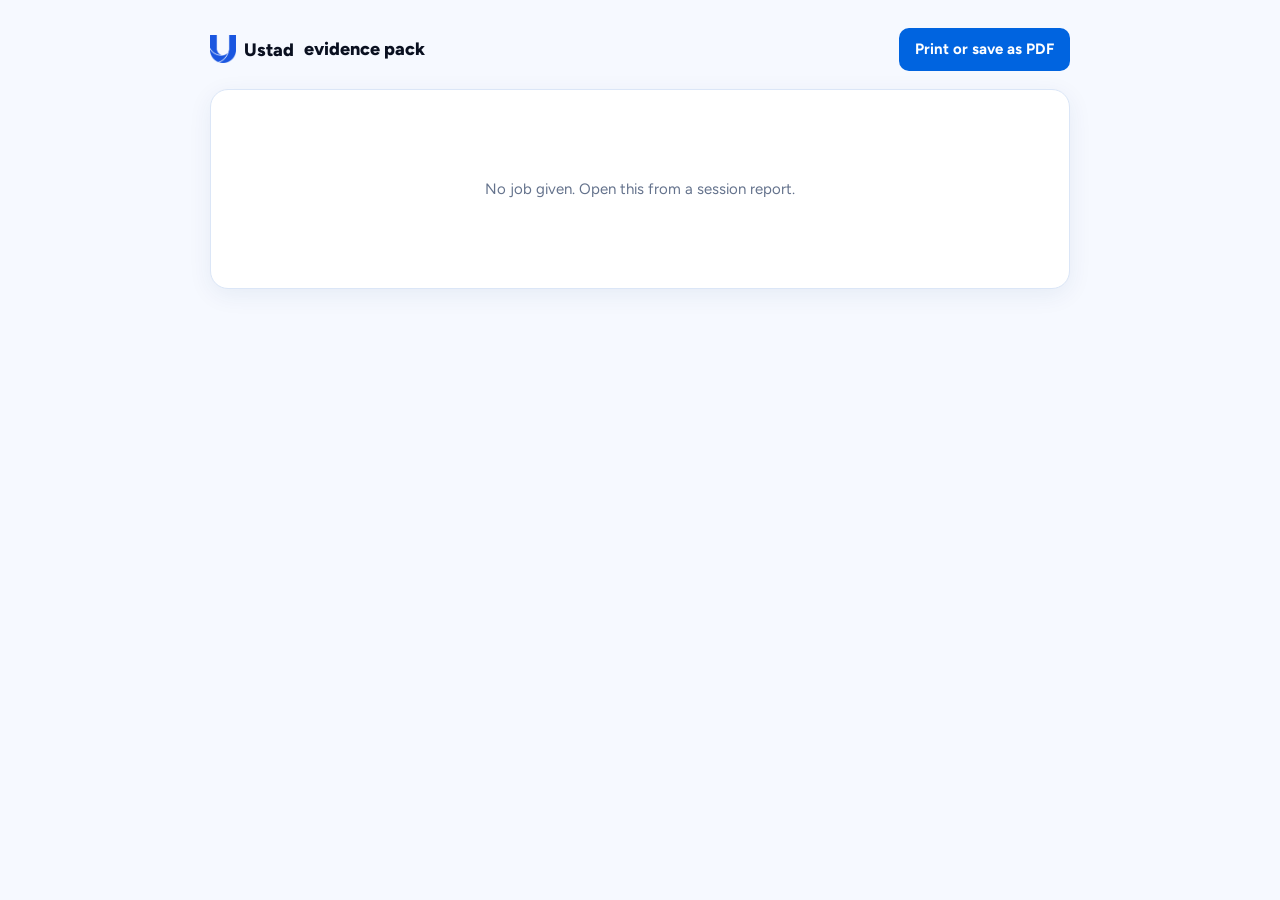
<file: web/evidence.html>
<!doctype html>
<html lang="en">
<head>
<meta charset="utf-8" />
<meta name="viewport" content="width=device-width, initial-scale=1" />
<title>Ustad · Evidence pack</title>
<link rel="icon" href="data:image/svg+xml,%3Csvg xmlns='http://www.w3.org/2000/svg' viewBox='0 0 32 32'%3E%3Crect width='32' height='32' rx='8' fill='%230064E0'/%3E%3Ctext x='16' y='23' font-size='19' text-anchor='middle' fill='white' font-family='sans-serif' font-weight='800'%3EU%3C/text%3E%3C/svg%3E" />
<link rel="preconnect" href="https://fonts.googleapis.com" />
<link rel="preconnect" href="https://fonts.gstatic.com" crossorigin />
<link href="https://fonts.googleapis.com/css2?family=Figtree:wght@400;500;600;700;800&display=swap" rel="stylesheet" />
<style>
  :root{
    --blue:#0064e0; --ink:#0a1020; --ink-soft:#33405c; --muted:#64728c; --line:#dbe6f7;
    --cloud:#f6f9ff; --ok:#12a06a; --bad:#e5484d; --warn:#e8900a; --gold:#c98a00;
  }
  *{box-sizing:border-box}
  body{margin:0;background:var(--cloud);color:var(--ink);font:15px/1.5 "Figtree",-apple-system,BlinkMacSystemFont,"Segoe UI",Roboto,sans-serif;-webkit-font-smoothing:antialiased}
  .page{max-width:900px;margin:0 auto;padding:28px 20px 60px}
  .toolbar{display:flex;justify-content:space-between;align-items:center;gap:12px;margin-bottom:18px}
  .brand{display:flex;align-items:center;gap:10px;font-weight:800;font-size:18px}
  .brand i{display:inline-grid;place-items:center;width:28px;height:28px;border-radius:8px;background:var(--blue);color:#fff;font-style:normal;font-size:16px}
  button.print{font:inherit;font-weight:700;padding:10px 16px;border-radius:10px;border:none;background:var(--blue);color:#fff;cursor:pointer}
  .sheet{background:#fff;border:1px solid var(--line);border-radius:18px;padding:28px;box-shadow:0 6px 24px rgba(10,50,120,.07)}
  h1{margin:0 0 4px;font-size:26px;letter-spacing:-.02em}
  .sub{color:var(--muted);font-size:14px}
  .facts{display:grid;grid-template-columns:repeat(auto-fit,minmax(170px,1fr));gap:10px 18px;margin:20px 0;padding:16px 0;border-top:1px solid var(--line);border-bottom:1px solid var(--line)}
  .facts div{font-size:13px;color:var(--muted)}
  .facts b{display:block;color:var(--ink);font-size:15px;font-weight:600}
  .outcome{display:inline-block;padding:4px 12px;border-radius:999px;font-weight:700;font-size:13px}
  .outcome.ok{background:#eafaf2;color:var(--ok)} .outcome.warn{background:#fdf4e3;color:var(--warn)} .outcome.bad{background:#fdecec;color:var(--bad)}
  .kpis{display:grid;grid-template-columns:repeat(auto-fit,minmax(120px,1fr));gap:10px;margin-bottom:24px}
  .kpi{border:1px solid var(--line);border-radius:12px;padding:12px 14px}
  .kpi b{display:block;font-size:24px;font-weight:800;font-variant-numeric:tabular-nums}
  .kpi span{font-size:12px;color:var(--muted)}
  .step{display:grid;grid-template-columns:1fr 240px;gap:18px;padding:18px 0;border-top:1px solid var(--line);break-inside:avoid}
  .step h3{margin:0 0 6px;font-size:16px;display:flex;align-items:center;gap:8px;flex-wrap:wrap}
  .pill{font-size:11.5px;font-weight:700;padding:3px 9px;border-radius:999px;border:1px solid var(--line)}
  .pill.pass,.pill.confirmed{color:var(--ok);border-color:#bfe6d4;background:#eafaf2}
  .pill.inferred{color:var(--blue);border-color:#c4dcff;background:#eef5ff}
  .pill.skipped,.pill.not-reached{color:var(--muted);background:#f3f5f9}
  .pill.fail{color:var(--bad);border-color:#f6c9cb;background:#fdecec}
  .kv{font-size:13px;color:var(--ink-soft);margin:3px 0}
  .kv b{color:var(--ink);font-weight:600}
  ol.trail{margin:8px 0 0;padding-left:18px;font-size:13px;color:var(--ink-soft)}
  ol.trail li{margin:3px 0}
  ol.trail .t{color:var(--muted);font-variant-numeric:tabular-nums}
  .qa{margin-top:8px;padding:8px 10px;border-radius:10px;background:#fff8e6;border:1px solid #f3dfa6;font-size:13px}
  .photo{position:relative;line-height:0;border-radius:12px;overflow:hidden;border:1px solid var(--line);background:#000}
  .photo img{width:100%;height:auto;display:block}
  .photo .box{position:absolute;border:3px solid #3b82ff;border-radius:6px}
  .photo.fail .box{border-color:var(--bad)}
  .nophoto{height:150px;border:1px dashed var(--line);border-radius:12px;display:grid;place-items:center;color:var(--muted);font-size:12px;text-align:center;padding:10px}
  .cap{font-size:11.5px;color:var(--muted);margin-top:6px;line-height:1.4}
  .how{margin-top:26px;padding-top:16px;border-top:1px solid var(--line);font-size:12.5px;color:var(--muted)}
  .how b{color:var(--ink-soft)}
  .second{margin-top:22px;padding:16px 18px;border:1px solid var(--line);border-radius:14px;background:#f8fbff;break-inside:avoid}
  .second h2{margin:0 0 4px;font-size:16px}
  .second p{margin:4px 0;font-size:13px;color:var(--ink-soft)}
  .second ul{margin:10px 0 0;padding:0;list-style:none;font-size:13px}
  .second li{padding:7px 0;border-top:1px solid var(--line)}
  .second .tag{font-weight:700}.second .tag.same{color:var(--ok)}.second .tag.diff{color:var(--warn)}.second .tag.err{color:var(--bad)}
  .second button{margin-top:10px;font:inherit;font-weight:700;min-height:44px;padding:10px 16px;border-radius:10px;border:1px solid var(--blue);background:#fff;color:var(--blue);cursor:pointer}
  .second button:disabled{opacity:.55;cursor:default}
  .empty{padding:60px 20px;text-align:center;color:var(--muted)}
  @media(max-width:640px){.step{grid-template-columns:1fr}.sheet{padding:18px}}
  @media print{
    body{background:#fff}.toolbar,.second button{display:none}.page{padding:0;max-width:none}
    .sheet{border:none;box-shadow:none;padding:0}
  }
</style>
</head>
<body>
<div class="page">
  <div class="toolbar">
    <div class="brand"><a href="/" aria-label="Back to the Ustad home page" style="color:inherit;text-decoration:none"><img src="assets/logo-blue.png" alt="" style="height:28px;width:auto;vertical-align:-7px;margin-right:8px" />Ustad</a> evidence pack</div>
    <button class="print" onclick="window.print()">Print or save as PDF</button>
  </div>
  <div class="sheet" id="sheet"><div class="empty">Loading…</div></div>
</div>
<script>
// Signed out: go and sign in, rather than show an empty page.
(function () {
  const raw = window.fetch.bind(window);
  window.fetch = async (...a) => {
    const r = await raw(...a);
    if (r.status === 401 && String(a[0]).startsWith('/api/') && !(a[1] && a[1].headers && a[1].headers['X-Supervisor-Token'])) {
      const body = await r.clone().json().catch(() => ({}));
      if (body.detail === 'sign_in') location.replace('/?signin=' + encodeURIComponent(location.pathname + location.search));
    }
    return r;
  };
})();
</script>
<script>
'use strict';
const esc = (s) => String(s == null ? '' : s).replace(/[&<>"']/g,
  (c) => ({ '&': '&amp;', '<': '&lt;', '>': '&gt;', '"': '&quot;', "'": '&#39;' }[c]));
const when = (ts) => ts ? new Date(ts * 1000).toLocaleString() : 'n/a';
const clock = (ts) => ts ? new Date(ts * 1000).toLocaleTimeString() : '';
const dur = (s) => { s = Math.max(0, Math.round(s)); return `${Math.floor(s / 60)} min ${s % 60} s`; };
const VERB = { pass: 'Verified', confirmed: 'Confirmed by operator', inferred: 'Credited from a later view',
  skipped: 'Skipped', fail: 'Error caught', retry: 'Asked for a better view', asked: 'Question',
  help: 'Supervisor requested', notice: 'Notice' };
const OUTCOME = { completed: ['Completed', 'ok'], completed_with_skips: ['Completed with skips', 'warn'],
  aborted: ['Stopped before the end', 'bad'] };

/* The SAM box on the evidence photo, positioned in percent of the image. */
function photo(e) {
  if (!e || !e.evidence_path) return '<div class="nophoto">No photo for this step<br>(confirmed by voice, skipped, or not reached)</div>';
  const d = (e.detections || []).reduce((a, b) => (!a || (b.confidence || 0) > (a.confidence || 0) ? b : a), null);
  const box = d && d.img_w ? `<span class="box" style="left:${d.x1 / d.img_w * 100}%;top:${d.y1 / d.img_h * 100}%;width:${(d.x2 - d.x1) / d.img_w * 100}%;height:${(d.y2 - d.y1) / d.img_h * 100}%"></span>` : '';
  return `<div class="photo ${esc(e.verdict)}"><img src="/${esc(e.evidence_path)}" alt="Evidence photo">${box}</div>
    <div class="cap">${esc(VERB[e.verdict] || e.verdict)} at ${esc(clock(e.created_at))}${d ? ', part located by SAM 3.1' : ''}</div>`;
}

async function load() {
  const sid = new URLSearchParams(location.search).get('s');
  const sheet = document.getElementById('sheet');
  if (!sid) { sheet.innerHTML = '<div class="empty">No job given. Open this from a session report.</div>'; return; }
  const r = await fetch('/api/sessions/' + encodeURIComponent(sid) + '/pack');
  if (!r.ok) { sheet.innerHTML = '<div class="empty">This job could not be found.</div>'; return; }
  const data = await r.json();
  const s = data.session, p = data.procedure, events = data.events || [];
  document.title = `Evidence: ${p.title}`;

  const by = {};
  events.forEach((e) => (by[e.step_index] = by[e.step_index] || []).push(e));
  const DONE = ['pass', 'confirmed', 'inferred', 'skipped'];
  const final = (i) => { const done = (by[i] || []).filter((e) => DONE.includes(e.verdict)); return done[done.length - 1]; };
  const count = (v) => p.steps.filter((_, i) => (final(i) || {}).verdict === v).length;
  const caught = events.filter((e) => e.verdict === 'fail').length;
  const firstTime = p.steps.filter((_, i) => {
    const tries = (by[i] || []).filter((e) => ['pass', 'fail', 'retry', 'confirmed'].includes(e.verdict));
    return tries.length && ['pass', 'confirmed'].includes(tries[0].verdict);
  }).length;
  const questions = events.filter((e) => e.verdict === 'asked' || e.verdict === 'help').length;
  const [olabel, ocls] = OUTCOME[s.outcome] || [s.finished_at ? s.outcome : 'In progress', 'warn'];
  const length = s.finished_at ? dur(s.finished_at - s.started_at) : 'n/a';

  let html = `<h1>${esc(p.title)}</h1>
    <div class="sub">${p.machine ? esc(p.machine) + ' · ' : ''}procedure version ${esc(p.version)} · job ${esc(s.id)}</div>
    <div class="facts">
      <div>Outcome<b><span class="outcome ${ocls}">${esc(olabel)}</span></b></div>
      <div>Operator<b>${esc(s.worker_name || 'not recorded')}</b></div>
      <div>Started<b>${esc(when(s.started_at))}</b></div>
      <div>Finished<b>${esc(when(s.finished_at))}</b></div>
      <div>Time on the job<b>${esc(length)}</b></div>
    </div>
    <div class="kpis">
      <div class="kpi"><b>${count('pass') + count('inferred')}</b><span>verified on camera</span></div>
      <div class="kpi"><b>${count('confirmed')}</b><span>confirmed by operator</span></div>
      <div class="kpi"><b>${firstTime}/${p.steps.length}</b><span>right first time</span></div>
      <div class="kpi"><b>${caught}</b><span>errors caught</span></div>
      <div class="kpi"><b>${count('skipped')}</b><span>skipped</span></div>
      <div class="kpi"><b>${questions}</b><span>questions asked</span></div>
    </div>`;

  p.steps.forEach((st, i) => {
    const evs = by[i] || [];
    const f = final(i);
    const status = f ? f.verdict : 'not-reached';
    const shown = f && f.evidence_path ? f : [...evs].reverse().find((e) => e.evidence_path);
    const trail = evs.filter((e) => !['asked', 'help'].includes(e.verdict)).map((e) =>
      `<li><span class="t">${esc(clock(e.created_at))}</span> ${esc(VERB[e.verdict] || e.verdict)}${e.confidence != null ? ` (${Number(e.confidence).toFixed(2)})` : ''}: ${esc(e.reason || '')}${e.backend && e.backend !== 'none' ? ` <span class="t">[${esc(e.backend)}]</span>` : ''}</li>`).join('');
    const qa = evs.filter((e) => ['asked', 'help'].includes(e.verdict)).map((e) =>
      `<div class="qa">${e.verdict === 'help' ? '<b>Supervisor requested.</b> ' : ''}${esc(e.reason || '')}</div>`).join('');
    html += `<section class="step">
      <div>
        <h3>${i + 1}. ${esc(st.title)} <span class="pill ${esc(status)}">${esc(f ? (VERB[status] || status) : 'Not reached')}</span></h3>
        <div class="kv"><b>Instruction:</b> ${esc(st.instruction)}</div>
        <div class="kv"><b>Done when:</b> ${esc(st.success_criteria || 'n/a')}</div>
        ${st.hazard ? `<div class="kv"><b>Hazard:</b> ${esc(st.hazard)}</div>` : ''}
        ${trail ? `<ol class="trail">${trail}</ol>` : ''}
        ${qa}
      </div>
      <div>${photo(shown)}</div>
    </section>`;
  });

  html += `<section class="second" id="second"></section>`;
  html += `<div class="how"><b>How this was checked.</b> Every camera check: SAM 3.1 (${esc(data.models.perception)}) located
    the part in the operator's view, then ${esc(data.models.reasoning)} decided by calling exactly one tool
    (verify the step, flag an error, or ask for a better view). The photo above is the frame it judged.
    Steps that a camera cannot see are labelled "confirmed by operator". Lockout, reading, timed and
    confirm steps are never credited from a later view. Questions and the answers given are listed under
    their step. Generated by Ustad from the job record.</div>`;
  sheet.innerHTML = html;
  second(sid, p.steps);
}

/* A second opinion from Muse Glimmer, Meta's open-weight model. On request only,
 * because it sends this job's photos to a third party. */
async function second(sid, steps) {
  const box = document.getElementById('second');
  let d;
  try { d = await fetch(`/api/sessions/${encodeURIComponent(sid)}/second-opinion`).then((r) => r.json()); }
  catch (_) { box.hidden = true; return; }
  if (!d.available && !d.rows.length) { box.hidden = true; return; }
  const shown = (v) => ({ pass: 'done', fail: 'not done', retry: 'can\'t tell from this photo' }[v] || v);
  const rows = d.rows.map((r) => {
    const name = (steps[r.step_index] || {}).title || '';
    if (r.error) return `<li><span class="tag err">No answer</span> Step ${r.step_index + 1}, ${esc(name)}: the model did not reply.</li>`;
    const secs = r.latency_ms ? `, ${Math.round(r.latency_ms / 1000)} s` : '';
    return `<li><span class="tag ${r.agrees ? 'same' : 'diff'}">${r.agrees ? 'Agrees' : 'Disagrees'}</span> Step ${r.step_index + 1}, ${esc(name)}: says ${esc(shown(r.verdict))}${secs}. ${esc(r.reason || '')}</li>`;
  }).join('');
  const answered = d.rows.filter((r) => !r.error);
  const same = answered.filter((r) => r.agrees).length;
  const model = esc((d.rows[0] || {}).model || d.model || '');
  const summary = d.rows.length ? `<p><b>${same} of ${answered.length}</b> checked steps agree with the first check.</p>` : '';
  box.innerHTML = `<h2>Second opinion on open weights</h2>
    <p>The photos above, judged again by <b>${model}</b>, Meta's open-weight model, through NVIDIA's API. It can take a minute per step. It never changes the job's record.</p>
    ${summary}${d.running ? '<p>Checking now. This page updates by itself.</p>' : ''}${rows ? `<ul>${rows}</ul>` : ''}
    ${d.available && !d.running ? `<button id="second-go">${d.rows.length ? 'Ask again' : 'Get a second opinion'}</button>
      ${d.doubtful ? `<button id="second-doubt">Check ${d.doubtful} doubtful step${d.doubtful === 1 ? '' : 's'} only</button>` : ''}
      <p>Doubtful means a failed or unclear check, more than one attempt, or confidence under ${d.doubt_confidence} (a starting value, not a tuned one).${d.doubtful_no_photo ? ` ${d.doubtful_no_photo} doubtful step${d.doubtful_no_photo === 1 ? ' has' : 's have'} no saved photo, so can't be checked again.` : ''}</p>` : ''}`;
  const go = document.getElementById('second-go');
  if (go) go.onclick = () => askSecond(sid, steps, go, 'all');
  const doubt = document.getElementById('second-doubt');
  if (doubt) doubt.onclick = () => askSecond(sid, steps, doubt, 'doubtful');
  if (d.running) setTimeout(() => second(sid, steps), 5000);
}

async function askSecond(sid, steps, btn, scope) {
  if (!confirm("This sends this job's photos to NVIDIA's API. Don't use it on jobs showing faces or confidential footage. Continue?")) return;
  let token = null;
  try { token = localStorage.getItem('ustad-sup'); } catch (_) {}
  if (!token) token = (prompt('Supervisor token:') || '').trim();
  if (!token) return;
  btn.disabled = true;
  const r = await fetch(`/api/sessions/${encodeURIComponent(sid)}/second-opinion?scope=${scope}`, { method: 'POST', headers: { 'X-Supervisor-Token': token } });
  if (r.ok) { try { localStorage.setItem('ustad-sup', token); } catch (_) {} return second(sid, steps); }
  if (r.status === 401) { try { localStorage.removeItem('ustad-sup'); } catch (_) {} }
  const e = await r.json().catch(() => ({}));
  btn.disabled = false;
  alert(r.status === 401 ? 'That token is not right.' : (e.detail || 'Could not start it.'));
}

load().catch(() => { document.getElementById('sheet').innerHTML = '<div class="empty">Could not load this job.</div>'; });
</script>
</body>
</html>
</file>
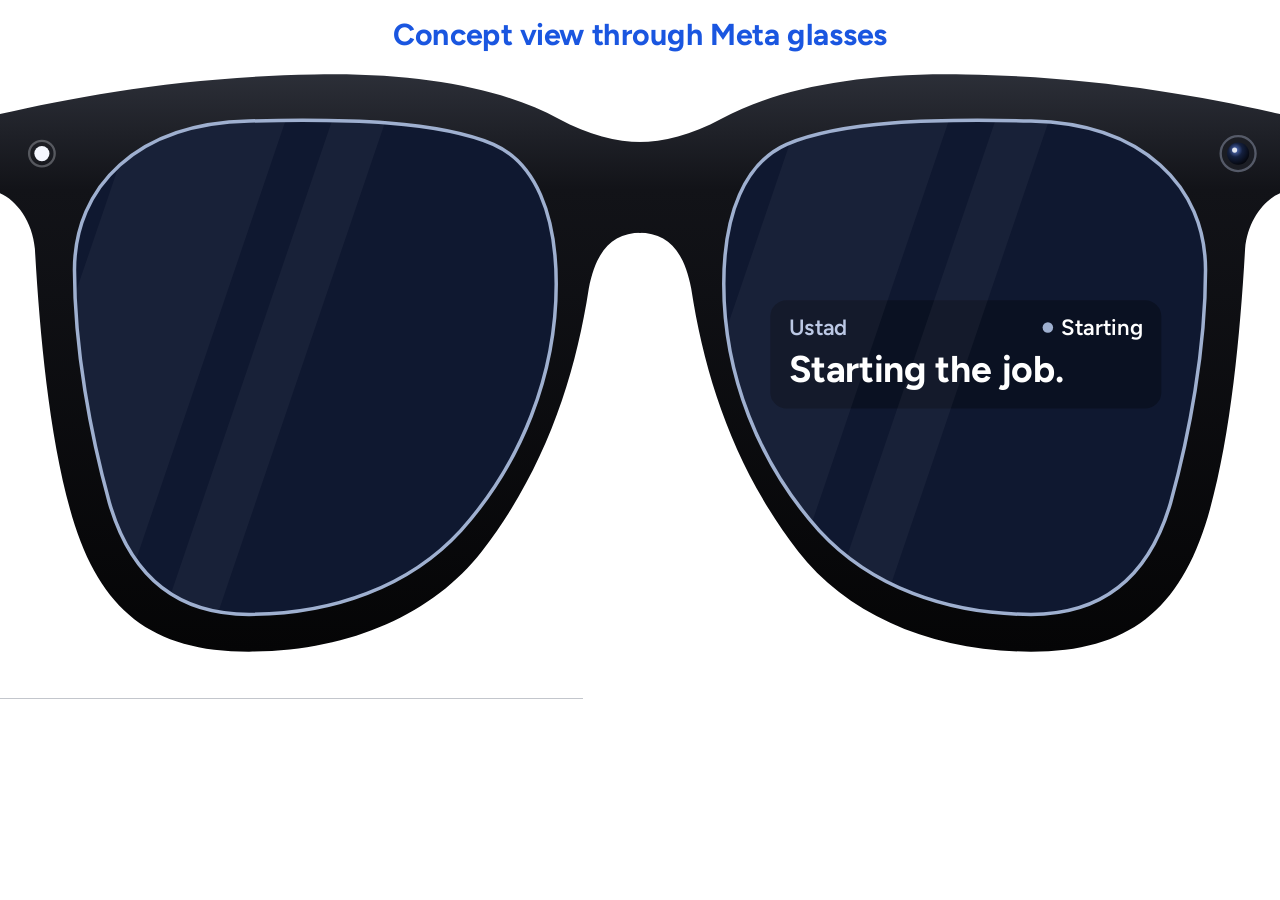
<file: web/figures/glasses-view.html>
<!doctype html>
<html lang="en">
<head>
<meta charset="utf-8" />
<meta name="viewport" content="width=device-width, initial-scale=1" />
<title>Ustad through glasses</title>
<link href="https://fonts.googleapis.com/css2?family=Figtree:wght@500;600;700;800&display=swap" rel="stylesheet" />
<style>

html, body { margin: 0; height: 100%; background: #fff; overflow: hidden; }
#fit { position: absolute; left: 0; top: 0; width: 1100px; height: 600px; transform-origin: 0 0; font-family: Figtree, -apple-system, "Segoe UI", Roboto, sans-serif; color: #fff; overflow: hidden; background: #fff; --c: #9fb0d0; }

/* One colour for each state, the same ones the phone app uses. */
#fit.step, #fit.check, #fit.next { --c: #3b82ff; }
#fit.show { --c: #f5b83d; }
#fit.ok { --c: #12c97f; }
#fit.warn { --c: #ff4d52; }

/* Both lenses stay clear. The left lens is the video; the right is the same picture,
   a little to the side as a second eye sees it, copied onto a canvas. */
#world { position: absolute; left: -99px; top: -215px; width: 600px; height: 940px; object-fit: fill; background: #0f1830; }
#world2 { position: absolute; left: 600px; top: 90px; width: 460px; height: 450px; background: #0f1830; }
#fx { position: absolute; left: 0; top: 0; width: 1100px; height: 600px; }
#frame, #rims { position: absolute; inset: 0; }
#rims g { stroke: var(--c); transition: stroke .3s ease; }

.hud { position: absolute; opacity: 0; transition: opacity .25s ease; }
.boot .only-boot, .step .only-step, .show .only-show, .check .only-check, .ok .only-ok, .warn .only-warn, .next .only-next { opacity: 1; }

#tag { left: 0; top: 14px; width: 1100px; text-align: center; font-size: 26px; font-weight: 700; color: #1a56e0; opacity: 1; }

/* Ustad's words: one small dark card, with the work visible around it. */
.card { left: 662px; top: 258px; width: 336px; box-sizing: border-box; padding: 12px 16px 15px; border-radius: 14px; background: rgba(10, 16, 32, .84); }
.meta { display: flex; justify-content: space-between; align-items: center; margin-bottom: 6px; font-size: 19px; font-weight: 600; color: #b9c6e4; }
.meta em { font-style: normal; color: #fff; }
.meta i { display: inline-block; width: 9px; height: 9px; border-radius: 50%; margin-right: 7px; background: var(--c); vertical-align: 2px; transition: background .3s ease; }
.card b { display: block; font-size: 32px; line-height: 1.16; font-weight: 700; letter-spacing: -.005em; }

.voice { left: 830px; transform: translateX(-50%); white-space: nowrap; padding: 6px 13px; border-radius: 9px; background: rgba(10, 16, 32, .84); font-size: 21px; font-weight: 700; }
.voice span { margin-right: 7px; font-weight: 600; color: #b9c6e4; }
.voice.only-check { top: 402px; }
.voice.only-show { top: 316px; }

/* "Show me": the expert's own photo with the part boxed, framed in gold as in the app. */
#ref { left: 690px; top: 126px; width: 280px; margin: 0; border-radius: 12px; overflow: hidden; border: 2px solid #f5b83d; background: rgba(10, 16, 32, .9); }
#ref .img { position: relative; line-height: 0; overflow: hidden; }
#ref img { display: block; width: 100%; height: auto; }
#ref .mark { position: absolute; border: 2px solid #f5b83d; border-radius: 6px; box-shadow: 0 0 0 9999px rgba(0, 0, 0, .28); left: 24.3%; top: 11.4%; width: 51.8%; height: 77.1%; }
#ref figcaption { padding: 6px 10px 8px; text-align: center; font-size: 19px; font-weight: 700; color: #ffe3a3; }

#sam { left: 270px; top: 120px; transform: translateX(-50%); white-space: nowrap; padding: 5px 12px; border-radius: 9px; background: rgba(10, 16, 32, .84); font-size: 19px; font-weight: 600; }
#sam i { display: inline-block; width: 9px; height: 9px; border-radius: 50%; margin-right: 7px; background: #f5b83d; vertical-align: 2px; }
</style>
</head>
<body>
<div id="fit" class="boot">
  <video id="world" src="../assets/factory/glasses-view.mp4" muted loop playsinline autoplay preload="auto"></video>
  <canvas id="world2" width="460" height="450" aria-hidden="true"></canvas>
  <canvas id="fx" aria-hidden="true"></canvas>

  <div id="sam" class="hud only-show"><i></i>SAM 3.1 finding objects</div>

  <div class="hud card only-boot"><div class="meta"><span>Ustad</span><em><i></i>Starting</em></div><b>Starting the job.</b></div>
  <div class="hud card only-step"><div class="meta"><span>Step 2 of 4</span><em><i></i>Watching</em></div><b>Place a blue part onto the fixture.</b></div>
  <div class="hud card only-check"><div class="meta"><span>Step 2 of 4</span><em><i></i>Checking</em></div><b>Place a blue part onto the fixture.</b></div>
  <div class="hud card only-ok"><div class="meta"><span>Step 2 of 4</span><em><i></i>Verified</em></div><b>That's right.<br />Next step.</b></div>
  <div class="hud card only-warn"><div class="meta"><span>Keep clear</span><em><i></i>Safety</em></div><b>Hand near<br />the print head.</b></div>
  <div class="hud card only-next"><div class="meta"><span>Step 3 of 4</span><em><i></i>Watching</em></div><b>Press the blue part firmly down.</b></div>

  <figure id="ref" class="hud only-show">
    <div class="img"><img src="../assets/factory/glasses-ref.jpg" alt="" width="560" height="280" /><span class="mark"></span></div>
    <figcaption>Expert's view · step 2</figcaption>
  </figure>
  <div class="hud voice only-show"><span>The worker says</span>"Show me."</div>
  <div class="hud voice only-check"><span>The worker says</span>"Done."</div>

  <svg id="frame" viewBox="0 0 1100 600" aria-hidden="true">
    <defs>
      <linearGradient id="acetate" x1="0" y1="0" x2="0" y2="1">
        <stop offset="0" stop-color="#2c2f38" />
        <stop offset=".2" stop-color="#121318" />
        <stop offset="1" stop-color="#050506" />
      </linearGradient>
      <radialGradient id="glass" cx=".38" cy=".34" r=".7">
        <stop offset="0" stop-color="#5a78c8" />
        <stop offset=".45" stop-color="#14203f" />
        <stop offset="1" stop-color="#04060c" />
      </radialGradient>
      <clipPath id="lensClip">
        <path d="M64 232C64 160 118 106 214 104C300 102 376 104 424 124C460 140 478 184 478 244C478 322 448 398 396 456C352 504 286 528 214 528C150 528 112 494 94 432C78 374 64 300 64 232Z" />
        <path transform="matrix(-1 0 0 1 1100 0)" d="M64 232C64 160 118 106 214 104C300 102 376 104 424 124C460 140 478 184 478 244C478 322 448 398 396 456C352 504 286 528 214 528C150 528 112 494 94 432C78 374 64 300 64 232Z" />
      </clipPath>
      <path id="surround" fill="#fff" fill-rule="evenodd" d="M0 0H551V600H0Z M64 232C64 160 118 106 214 104C300 102 376 104 424 124C460 140 478 184 478 244C478 322 448 398 396 456C352 504 286 528 214 528C150 528 112 494 94 432C78 374 64 300 64 232Z" />
      <path id="half" fill="url(#acetate)" fill-rule="evenodd" d="M0 98C70 82 160 66 270 64C360 62 432 76 480 102C506 116 530 122 551 122V200C526 200 512 216 506 248C494 326 468 404 414 474C372 528 300 560 214 560C130 560 86 524 62 444C42 376 34 284 30 214C28 190 14 172 0 166Z M64 232C64 160 118 106 214 104C300 102 376 104 424 124C460 140 478 184 478 244C478 322 448 398 396 456C352 504 286 528 214 528C150 528 112 494 94 432C78 374 64 300 64 232Z" />
    </defs>
    <!-- White first, then black over both, so no white shows at the centre join. -->
    <use href="#surround" />
    <use href="#surround" transform="matrix(-1 0 0 1 1100 0)" />
    <use href="#half" />
    <use href="#half" transform="matrix(-1 0 0 1 1100 0)" />
    <!-- A faint reflection, running the same way across both lenses. -->
    <path fill="#fff" opacity=".04" clip-path="url(#lensClip)" d="M120 90H250L90 560H-40Z M290 90H336L176 560H130Z M690 90H820L660 560H530Z M860 90H906L746 560H700Z" />
    <!-- Capture light on one corner, camera on the other. -->
    <circle cx="36" cy="132" r="6.5" fill="#f4f7ff" />
    <circle cx="36" cy="132" r="11" fill="none" stroke="#f4f7ff" stroke-opacity=".28" stroke-width="2" />
    <circle cx="1064" cy="132" r="15" fill="#1b1d24" stroke="#555a68" stroke-width="2" />
    <circle cx="1064" cy="132" r="9.5" fill="url(#glass)" />
    <circle cx="1061" cy="129" r="2.2" fill="#fff" opacity=".85" />
  </svg>

  <!-- A thin line on each lens rim shows the state, like the screen edge on the phone. -->
  <svg id="rims" viewBox="0 0 1100 600" aria-hidden="true">
    <defs><path id="rim" d="M64 232C64 160 118 106 214 104C300 102 376 104 424 124C460 140 478 184 478 244C478 322 448 398 396 456C352 504 286 528 214 528C150 528 112 494 94 432C78 374 64 300 64 232Z" /></defs>
    <g fill="none" stroke-width="3"><use href="#rim" /><use href="#rim" transform="matrix(-1 0 0 1 1100 0)" /></g>
  </svg>

  <div id="tag" class="hud">Concept view through Meta glasses</div>
</div>
<script>
  const fit = document.getElementById('fit');
  const world = document.getElementById('world');
  const eye2 = document.getElementById('world2').getContext('2d');
  const fxEl = document.getElementById('fx');
  const fx = fxEl.getContext('2d');

  // The warning comes when the hand really is in view, 12 s into the clip.
  const PHASES = [[0, 'boot'], [1.2, 'step'], [3.2, 'show'], [5.5, 'check'], [7, 'ok'], [9.6, 'next'], [12, 'warn'], [14.6, 'next']];
  const COLOR = { target: '#3b82ff', gold: '#f5b83d', good: '#12c97f', danger: '#ff4d52' };

  // Where the part, print head and hand are in the clip (source pixels, 8 samples a
  // second), from colour tracking for this concept. These are not model detections.
  const TRACK = {"rate":8,"part":[[224,420,145,108],[213,413,145,108],[202,408,145,108],[212,414,145,108],[221,420,145,108],[230,427,145,108],[230,428,145,108],[230,428,145,108],[230,428,145,108],[230,428,145,108],[230,428,145,108],[230,428,145,108],[232,430,145,108],[233,432,145,108],[234,433,145,108],[234,433,145,108],[233,432,145,108],[232,430,145,108],[231,430,145,108],[231,430,145,108],[230,430,145,108],[228,432,145,108],[223,434,145,108],[213,439,145,108],[203,444,145,108],[194,448,145,108],[191,450,145,108],[196,448,145,108],[212,441,145,108],[227,434,145,108],[236,429,145,108],[236,427,145,108],[224,420,145,108],[213,413,145,108],[202,408,145,108],[212,414,145,108],[221,420,145,108],[230,427,145,108],[230,428,145,108],[230,428,145,108],[230,428,145,108],[230,428,145,108],[230,428,145,108],[230,428,145,108],[232,430,145,108],[233,432,145,108],[234,433,145,108],[234,433,145,108],[233,432,145,108],[232,430,145,108],[231,430,145,108],[231,430,145,108],[230,430,145,108],[228,432,145,108],[223,434,145,108],[213,439,145,108],[203,444,145,108],[194,448,145,108],[191,450,145,108],[196,448,145,108],[212,441,145,108],[227,434,145,108],[236,429,145,108],[236,427,145,108],[224,420,145,108],[213,413,145,108],[202,408,145,108],[212,414,145,108],[221,420,145,108],[230,427,145,108],[230,428,145,108],[230,428,145,108],[230,428,145,108],[230,428,145,108],[230,428,145,108],[230,428,145,108],[232,430,145,108],[233,432,145,108],[234,433,145,108],[234,433,145,108],[233,432,145,108],[232,430,145,108],[231,430,145,108],[231,430,145,108],[230,430,145,108],[228,432,145,108],[223,434,145,108],[213,439,145,108],[203,444,145,108],[194,448,145,108],[191,450,145,108],[196,448,145,108],[212,441,145,108],[227,434,145,108],[236,429,145,108],[236,427,145,108],[224,420,145,108],[213,413,145,108],[202,408,145,108],[212,414,145,108],[221,420,145,108],[230,427,145,108],[230,428,145,108],[230,428,145,108],[230,428,145,108],[230,428,145,108],[230,428,145,108],[230,428,145,108],[232,430,145,108],[233,432,145,108],[234,433,145,108],[234,433,145,108],[233,432,145,108],[232,430,145,108],[231,430,145,108],[231,430,145,108],[230,430,145,108],[228,432,145,108],[223,434,145,108],[213,439,145,108],[203,444,145,108],[194,448,145,108],[191,450,145,108],[196,448,145,108],[212,441,145,108],[227,434,145,108],[236,429,145,108],[236,427,145,108]],"head":[[156,326,98,98],[157,326,111,98],[164,326,114,98],[168,330,110,100],[174,334,114,101],[178,339,120,102],[186,344,118,100],[190,348,117,102],[198,353,122,103],[206,360,128,104],[212,364,122,107],[213,366,131,106],[213,391,131,106],[213,391,131,106],[212,391,132,106],[212,390,132,104],[212,376,133,105],[212,368,133,104],[212,366,133,104],[208,362,133,106],[191,350,119,104],[178,341,118,101],[168,334,117,104],[158,328,108,102],[146,328,101,102],[146,328,100,102],[146,340,100,94],[146,346,100,92],[148,346,98,92],[148,346,98,92],[148,338,99,95],[148,328,100,98],[148,328,102,98],[152,328,104,98],[160,328,108,98],[166,333,109,100],[170,340,113,96],[176,344,114,104],[182,349,118,103],[186,352,119,104],[194,356,124,104],[199,362,125,104],[206,366,128,106],[210,369,132,107],[214,388,128,104],[214,398,128,106],[214,398,129,106],[214,398,129,106],[214,388,132,108],[214,378,132,106],[214,372,132,106],[214,372,132,106],[200,362,128,102],[187,352,120,103],[176,344,115,102],[168,337,111,103],[154,330,108,100],[153,330,100,100],[148,330,105,100],[148,350,104,94],[148,350,102,94],[148,350,100,94],[148,345,99,97],[146,338,101,96],[148,327,99,97],[148,327,99,97],[156,327,102,97],[162,332,103,98],[170,338,106,100],[176,344,110,98],[184,348,112,102],[188,350,116,104],[196,357,116,101],[204,363,116,103],[212,369,127,103],[218,372,123,105],[218,386,128,104],[218,400,130,104],[218,400,130,106],[218,400,130,106],[218,396,131,110],[218,385,131,107],[218,375,131,105],[218,374,131,106],[210,367,128,107],[198,358,122,101],[182,346,120,102],[176,342,117,105],[162,333,106,99],[155,333,100,99],[155,333,99,99],[155,342,98,96],[156,356,96,91],[156,356,96,91],[156,356,96,91],[156,349,96,95],[156,338,96,96],[156,336,101,96],[160,336,102,96],[165,336,103,96],[174,341,106,99],[181,345,109,99],[188,349,108,101],[193,352,114,102],[198,358,118,100],[208,364,112,102],[214,368,106,107],[220,372,122,104],[220,379,128,103],[220,400,128,102],[222,400,126,104],[222,400,126,104],[222,400,126,104],[222,390,126,104],[222,380,126,104],[222,377,124,104],[218,374,128,104],[206,365,116,103],[190,354,116,102],[180,347,113,101],[168,338,106,100],[156,338,102,95],[154,338,101,95],[154,339,98,94],[154,354,98,95],[156,354,96,96],[156,354,96,96],[156,350,96,100]],"hand":[[304,460,146,74],[280,474,170,77],[280,494,170,86],[280,494,170,86],[280,496,170,84],[349,498,101,58],[411,496,39,49],null,null,null,null,null,null,null,null,null,null,null,null,null,null,null,null,null,[370,428,80,56],[351,428,99,62],[328,434,122,60],[318,436,132,60],[306,446,144,56],[299,450,151,60],[292,453,158,60],[288,454,162,60],[288,455,162,61],[288,464,162,62],[290,466,160,64],[293,466,157,64],[296,466,154,64],[324,456,126,60],[370,428,80,60],null,null,null,null,null,null,null,null,null,null,null,null,null,null,null,null,null,[382,412,68,57],[366,414,84,58],[358,418,92,60],[340,420,110,64],[324,430,126,62],[309,442,141,61],[292,446,158,68],[286,454,164,65],[286,464,164,63],[286,470,164,64],[292,472,158,64],[296,472,154,64],[304,472,146,64],[326,461,124,62],[366,430,84,62],[392,430,58,52],[392,430,58,33],[395,434,55,29],null,null,null,null,null,null,null,null,null,null,null,null,null,null,null,null,[384,436,66,35],[378,438,72,56],[362,438,88,57],[346,442,104,58],[329,449,121,61],[328,464,122,58],[328,464,122,62],[328,464,122,62],[346,470,104,58],[352,470,98,60],[383,492,67,50],[390,496,60,50],[396,500,54,48],[396,504,54,45],[396,504,54,46],[379,506,71,72],[351,508,99,102],[351,507,99,103],[351,507,99,103],[391,507,59,103],null,null,null,null,null,null,null,null,null,null,[380,444,70,38],[380,444,70,38],[350,448,100,40],[348,448,102,48],[346,438,104,58],[346,438,104,58],[346,438,104,58],[346,438,104,58]]};

  function phaseAt(t) {
    let at = 0, name = 'boot';
    for (const [a, p] of PHASES) if (t >= a) { at = a; name = p; }
    return { name, since: t - at };
  }

  const SX = 1.25, SY = 1.25, OX = -99, OY = -215;
  const EYE_SHIFT = 532.75; // from a point in the left lens to the same point in the right
  function track(name, t) {
    const a = TRACK[name], f = (t * TRACK.rate) % a.length, i = Math.floor(f), k = f - i;
    const p = a[i], q = a[(i + 1) % a.length];
    if (!p || !q) return null;
    const v = p.map((x, n) => x + (q[n] - x) * k);
    return { x: v[0] * SX + OX, y: v[1] * SY + OY, w: v[2] * SX, h: v[3] * SY };
  }

  function round(ctx, x, y, w, h, r) {
    ctx.beginPath(); ctx.moveTo(x + r, y); ctx.arcTo(x + w, y, x + w, y + h, r); ctx.arcTo(x + w, y + h, x, y + h, r);
    ctx.arcTo(x, y + h, x, y, r); ctx.arcTo(x, y, x + w, y, r); ctx.closePath();
  }

  // A small dark label with a coloured dot, not a filled colour tag.
  function label(text, b, color) {
    fx.font = '600 20px Figtree, sans-serif';
    const w = fx.measureText(text).width + 36, h = 30;
    const x = Math.max(84, Math.min(b.x, 458 - w)), y = b.y - h - 7;
    fx.fillStyle = 'rgba(10,16,32,.84)'; round(fx, x, y, w, h, 7); fx.fill();
    fx.fillStyle = color; fx.beginPath(); fx.arc(x + 14, y + h / 2, 4.5, 0, 7); fx.fill();
    fx.fillStyle = '#fff'; fx.textBaseline = 'middle'; fx.fillText(text, x + 26, y + h / 2 + 1);
  }

  // Fine corner brackets, as the phone draws them, with a short lock-on.
  function lock(b, color, since, text) {
    const k = Math.min(1, since / 0.25), e = 1 - (1 - k) * (1 - k), grow = (1 - e) * 12;
    const x = b.x - grow, y = b.y - grow, w = b.w + grow * 2, h = b.h + grow * 2, L = Math.min(w, h) * 0.2;
    fx.globalAlpha = e;
    fx.strokeStyle = color; fx.lineCap = 'round'; fx.lineWidth = 3;
    fx.beginPath();
    fx.moveTo(x, y + L); fx.lineTo(x, y); fx.lineTo(x + L, y);
    fx.moveTo(x + w - L, y); fx.lineTo(x + w, y); fx.lineTo(x + w, y + L);
    fx.moveTo(x + w, y + h - L); fx.lineTo(x + w, y + h); fx.lineTo(x + w - L, y + h);
    fx.moveTo(x + L, y + h); fx.lineTo(x, y + h); fx.lineTo(x, y + h - L);
    fx.stroke();
    if (text) label(text, b, color);
    fx.globalAlpha = 1;
  }

  // Hazards are dashed, as in the app.
  function hazard(b, since, alarm, t) {
    const e = Math.min(1, since / 0.25);
    fx.globalAlpha = e * (alarm ? 0.7 + 0.3 * Math.abs(Math.sin(t * 5)) : 0.9);
    fx.strokeStyle = COLOR.danger; fx.lineWidth = 2.5; fx.setLineDash([10, 7]);
    round(fx, b.x, b.y, b.w, b.h, 8); fx.stroke();
    fx.setLineDash([]); fx.globalAlpha = e;
    label('Keep clear: print head', b, COLOR.danger);
    fx.globalAlpha = 1;
  }

  // One thin line passing down the left lens while Ustad looks.
  function scan(since, duration) {
    if (since > duration) return;
    const y = 104 + (since / duration) * 424;
    const tail = fx.createLinearGradient(0, y - 44, 0, y);
    tail.addColorStop(0, 'rgba(255,255,255,0)'); tail.addColorStop(1, 'rgba(255,255,255,.14)');
    fx.fillStyle = tail; fx.fillRect(40, y - 44, 460, 44);
    fx.strokeStyle = 'rgba(255,255,255,.8)'; fx.lineWidth = 1.5;
    fx.beginPath(); fx.moveTo(40, y); fx.lineTo(500, y); fx.stroke();
  }

  function flash(color, since) {
    if (since > 0.7) return;
    fx.globalAlpha = 0.14 * (1 - since / 0.7); fx.fillStyle = color;
    fx.fillRect(40, 90, 460, 450); fx.fillRect(600, 90, 460, 450); fx.globalAlpha = 1;
  }

  function overlays(t, name, since) {
    fx.clearRect(0, 0, 1100, 600);
    const part = track('part', t), head = track('head', t), hand = track('hand', t);
    if (name === 'step' || name === 'next') lock(part, COLOR.target, since, 'blue plastic part');
    if (name === 'show') {
      scan(since, 1.2);
      if (since > 0.5) hazard(head, since - 0.5, false, t);
      if (since > 0.9) lock(part, COLOR.gold, since - 0.9, 'blue plastic part');
    }
    if (name === 'check') { scan(since, 1.4); lock(part, COLOR.target, 1, 'blue plastic part'); }
    if (name === 'ok') { lock(part, COLOR.good, since, 'blue plastic part: seated'); flash(COLOR.good, since); }
    if (name === 'warn') {
      hazard(head, since, true, t);
      // The right lens sees further that way, so the hand is marked there.
      if (hand) { fx.save(); fx.translate(EYE_SHIFT, 0); lock(hand, COLOR.danger, since, 'hand'); fx.restore(); }
      flash(COLOR.danger, since);
    }
  }

  function paint(t) {
    const { name, since } = phaseAt(t);
    if (fit.className !== name) fit.className = name;
    if (world.readyState >= 2) eye2.drawImage(world, 133, 244, 347, 360, 0, 0, 434, 450);
    overlays(t, name, since);
  }

  function size() {
    const scale = innerWidth / 1100, k = Math.min(2, scale * (devicePixelRatio || 1));
    fit.style.transform = 'scale(' + scale + ')';
    fxEl.width = Math.round(1100 * k); fxEl.height = Math.round(600 * k);
    fx.setTransform(k, 0, 0, k, 0, 0);
  }
  addEventListener('resize', () => { size(); paint(world.currentTime); });
  size();

  // For stills and for making the README animation, frame by frame.
  window.seekTo = (t) => new Promise((done) => {
    world.pause();
    world.onseeked = () => { world.onseeked = null; paint(t); done(); };
    world.currentTime = t;
  });

  const still = matchMedia('(prefers-reduced-motion: reduce)').matches;
  const param = new URLSearchParams(location.search).get('t');
  if (param !== null || still) {
    world.removeAttribute('autoplay');
    world.pause();
    const hold = param !== null ? +param : 8;
    const start = () => window.seekTo(hold);
    if (world.readyState >= 1) start(); else world.addEventListener('loadedmetadata', start, { once: true });
  } else {
    // If the browser refuses to play (an iPhone in Low Power Mode), the words still advance.
    let stuck = false;
    const t0 = performance.now();
    let last = -1;
    (function tick() {
      const t = stuck ? ((performance.now() - t0) / 1000) % 16 : world.currentTime;
      if (t !== last) { last = t; paint(t); }
      requestAnimationFrame(tick);
    })();
    world.play().catch(() => { stuck = true; });
  }
  document.fonts && document.fonts.ready.then(() => paint(world.currentTime));
</script>
</body>
</html>
</file>
